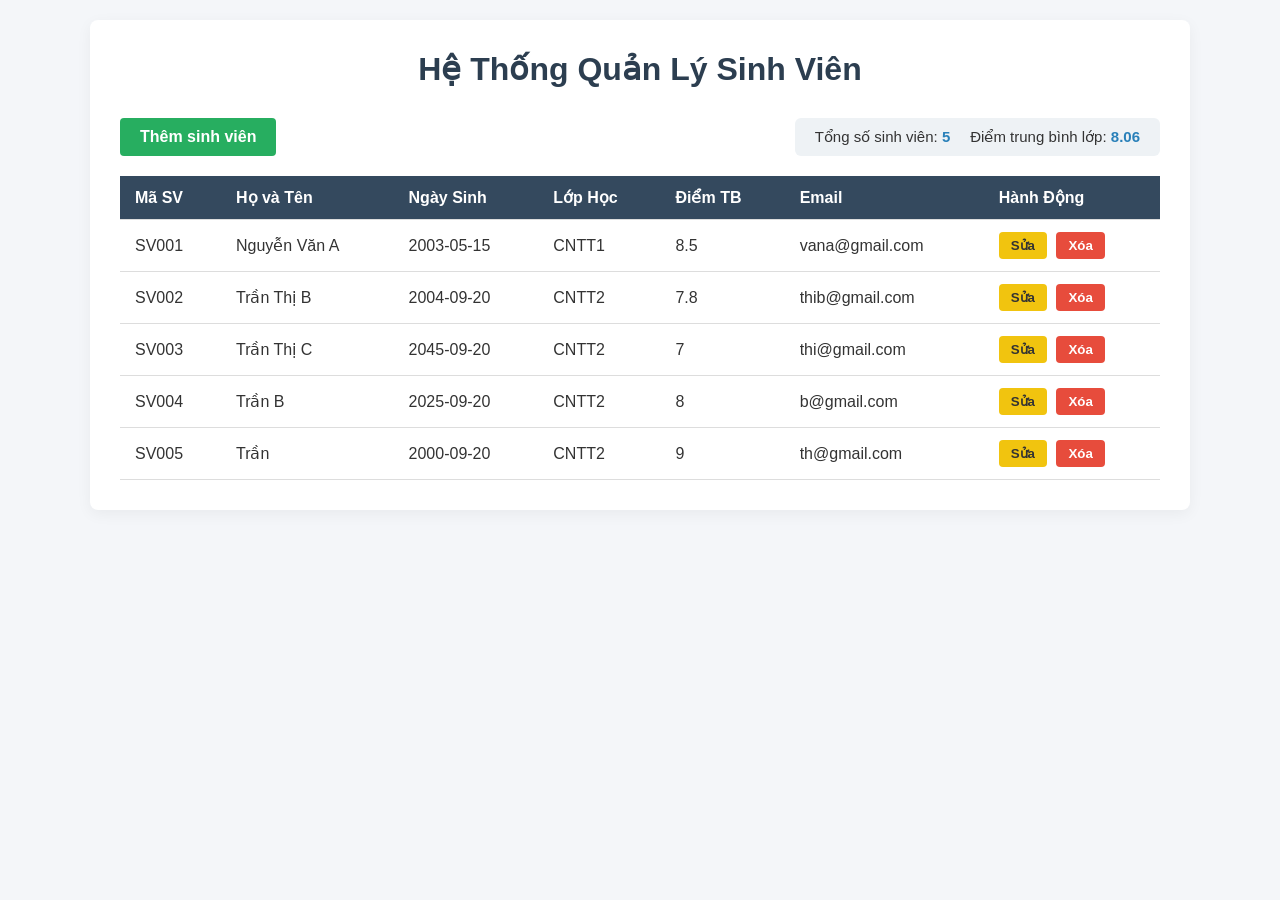
<file: bai1_QuanLySinhVien/index.html>
<!DOCTYPE html>
<html lang="vi">
<head>
    <meta charset="UTF-8">
    <meta name="viewport" content="width=device-width, initial-scale=1.0">
    <title>Quản Lý Sinh Viên</title>
    <link rel="stylesheet" href="style.css">
</head>

<body>

    <div class="container">
        <h1>Hệ Thống Quản Lý Sinh Viên</h1>

        <div id="notification-area" class="notification hidden">
            </div>

        <div class="header-actions">
            <button id="btn-open-form">Thêm sinh viên</button>
            
            <div class="statistics-area">
                <p>Tổng số sinh viên: <span id="total-students">0</span></p>
                <p>Điểm trung bình lớp: <span id="average-score">0.0</span></p>
            </div>
        </div>

        <table id="student-table">
            <thead>
                <tr>
                    <th>Mã SV</th>
                    <th>Họ và Tên</th>
                    <th>Ngày Sinh</th>
                    <th>Lớp Học</th>
                    <th>Điểm TB</th>
                    <th>Email</th>
                    <th>Hành Động</th>
                </tr>
            </thead>

            <tbody id="student-tbody">
                
                </tbody>
        </table>
    </div>

    <div id="form-modal" class="modal hidden">
        <div class="modal-content">
            <h2 id="form-title">Thêm Mới Sinh Viên</h2>
            
            <form id="student-form">
                <div class="form-group">
                    <label for="student-id">Mã sinh viên (*)</label>
                    <input type="text" id="student-id" required>
                </div>
                
                <div class="form-group">
                    <label for="fullname">Họ và tên (*)</label>
                    <input type="text" id="fullname" required>
                </div>
                
                <div class="form-group">
                    <label for="dob">Ngày sinh</label>
                    <input type="date" id="dob">
                </div>
                
                <div class="form-group">
                    <label for="class-name">Lớp học</label>
                    <input type="text" id="class-name">
                </div>
                
                <div class="form-group">
                    <label for="gpa">Điểm trung bình</label>
                    <input type="number" id="gpa" step="0.1" min="0" max="10">
                </div>
                
                <div class="form-group">
                    <label for="email">Email</label>
                    <input type="email" id="email">
                </div>

                <div class="form-actions">
                    <button type="submit" id="btn-save">Lưu</button>
                    <button type="button" id="btn-close-form">Đóng/Hủy</button>
                </div>
            </form>
        </div>
    </div>

    <script src="main.js"></script>
</body>
</html>
</file>
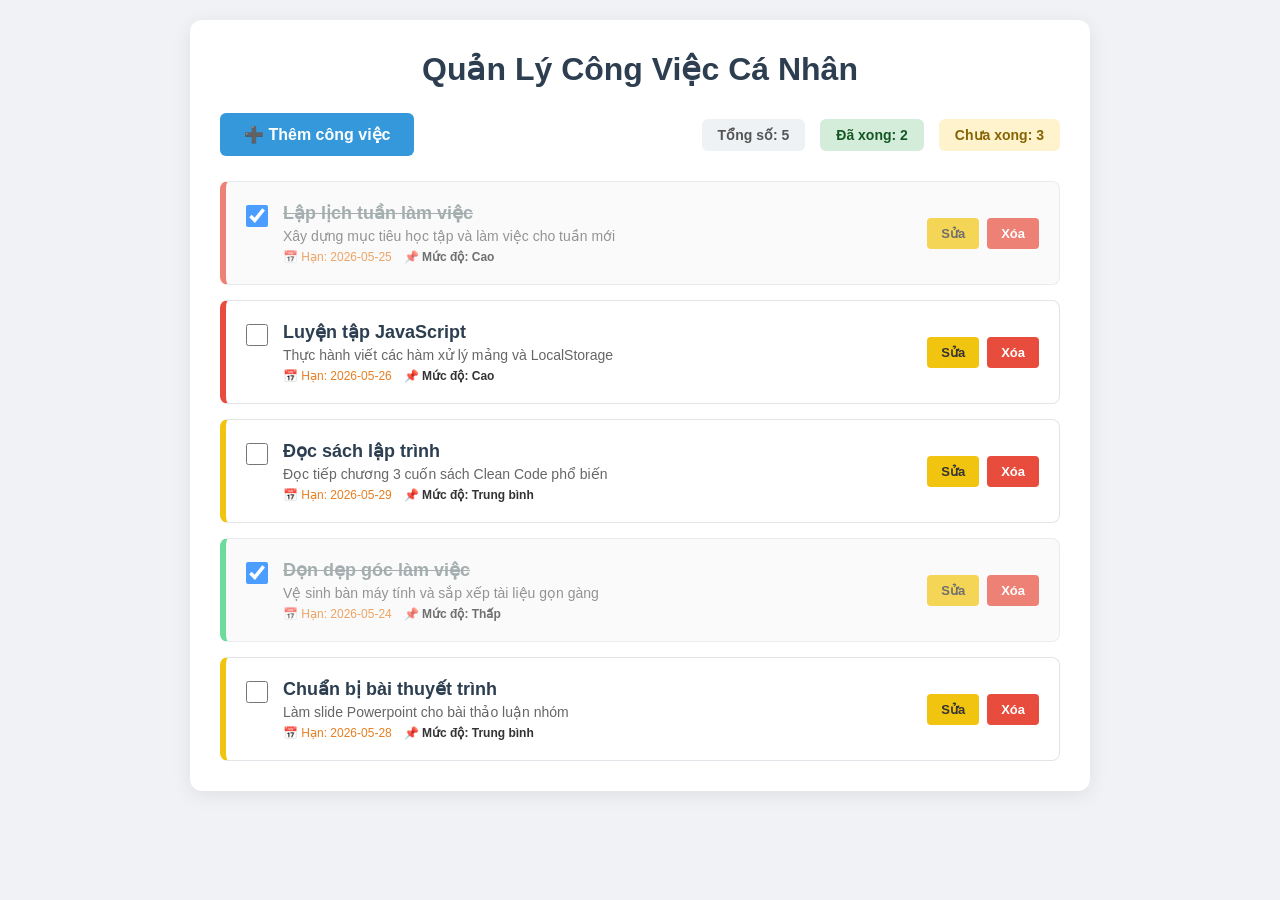
<file: bai2_QuanLyCongViecCaNhan/index.html>
<!DOCTYPE html>
<html lang="vi">
<head>
    <meta charset="UTF-8">
    <meta name="viewport" content="width=device-width, initial-scale=1.0">
    <title>Quản Lý Công Việc Cá Nhân</title>
    <link rel="stylesheet" href="style.css">
</head>
<body>

    <div class="container">
        <h1>Quản Lý Công Việc Cá Nhân</h1>

        <div id="notification-area" class="notification hidden"></div>

        <div class="header-actions">
            <button id="btn-open-form">➕ Thêm công việc</button>
            
            <div class="statistics-area">
                <div class="stat-box total">Tổng số: <span id="total-tasks">0</span></div>
                <div class="stat-box completed">Đã xong: <span id="completed-tasks">0</span></div>
                <div class="stat-box pending">Chưa xong: <span id="pending-tasks">0</span></div>
            </div>
        </div>

        <div id="task-list" class="task-container">
            </div>
    </div>

    <div id="form-modal" class="modal hidden">
        <div class="modal-content">
            <h2 id="form-title">Thêm Mới Công Việc</h2>
            
            <form id="task-form">
                <div class="form-group">
                    <label for="task-title">Tiêu đề công việc (*)</label>
                    <input type="text" id="task-title" required placeholder="Ví dụ: Học Javascript nâng cao">
                </div>
                
                <div class="form-group">
                    <label for="task-desc">Mô tả ngắn</label>
                    <input type="text" id="task-desc" placeholder="Nội dung tóm tắt công việc">
                </div>
                
                <div class="form-group">
                    <label for="task-deadline">Hạn hoàn thành (*)</label>
                    <input type="date" id="task-deadline" required>
                </div>
                
                <div class="form-group">
                    <label for="task-priority">Mức ưu tiên (*)</label>
                    <select id="task-priority">
                        <option value="Cao">🔴 Cao</option>
                        <option value="Trung bình" selected>🟡 Trung bình</option>
                        <option value="Thấp">🟢 Thấp</option>
                    </select>
                </div>

                <div class="form-actions">
                    <button type="submit" id="btn-save">Lưu lại</button>
                    <button type="button" id="btn-close-form">Đóng/Hủy</button>
                </div>
            </form>
        </div>
    </div>

    <script src="main.js"></script>
</body>
</html>
</file>
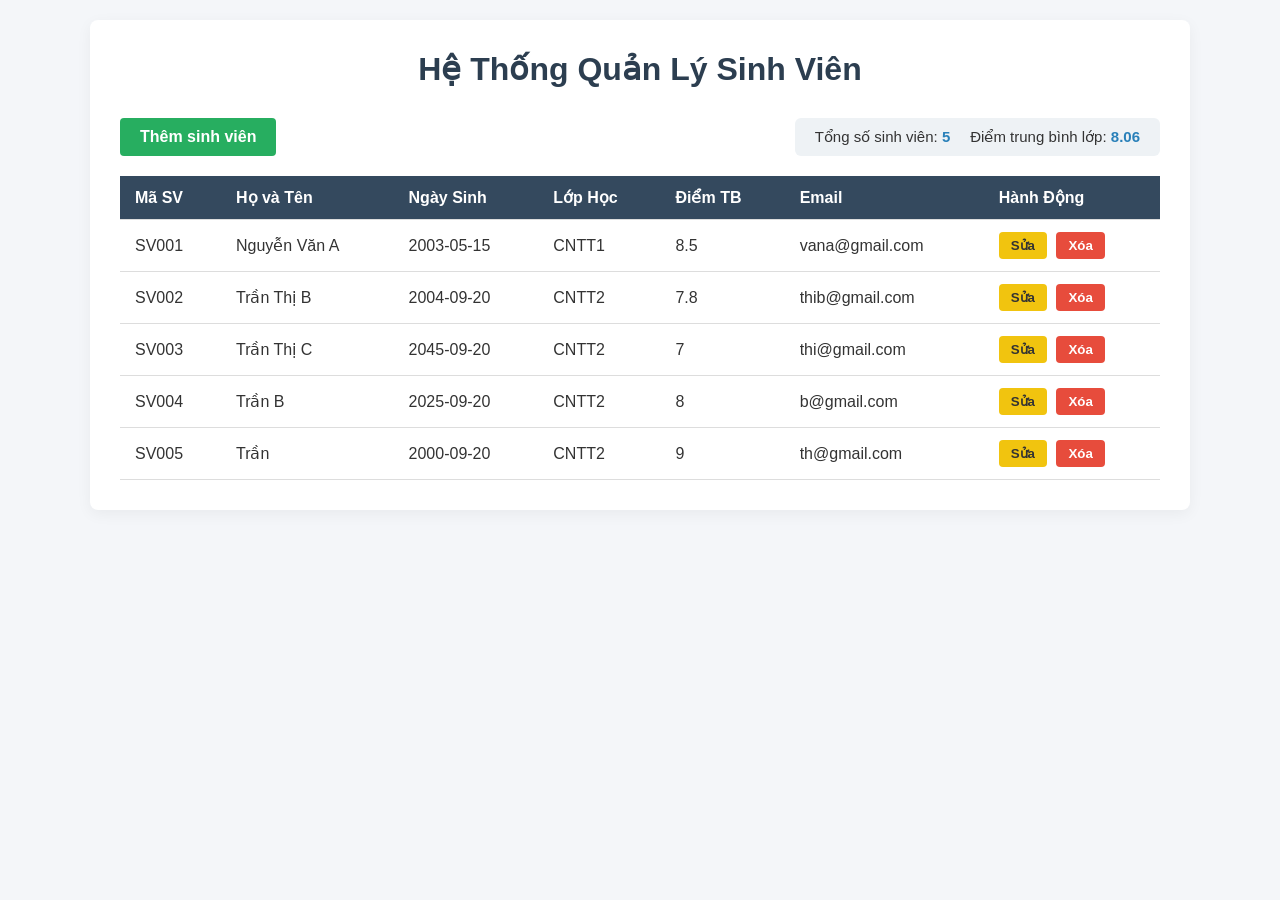
<file: BTVN/index.html>
<!DOCTYPE html>
<html lang="vi">
<head>
    <meta charset="UTF-8">
    <meta name="viewport" content="width=device-width, initial-scale=1.0">
    <title>Quản Lý Sinh Viên</title>
    <link rel="stylesheet" href="style.css">
</head>

<body>

    <div class="container">
        <h1>Hệ Thống Quản Lý Sinh Viên</h1>

        <div id="notification-area" class="notification hidden"></div>

        <div class="header-actions">
            <button id="btn-open-form">Thêm sinh viên</button>
            
            <div class="statistics-area">
                <p>Tổng số sinh viên: <span id="total-students">0</span></p>
                <p>Điểm trung bình lớp: <span id="average-score">0.0</span></p>
            </div>
        </div>

        <table id="student-table">
            <thead>
                <tr>
                    <th>Mã SV</th>
                    <th>Họ và Tên</th>
                    <th>Ngày Sinh</th>
                    <th>Lớp Học</th>
                    <th>Điểm TB</th>
                    <th>Email</th>
                    <th>Hành Động</th>
                </tr>
            </thead>

            <tbody id="student-tbody"></tbody>
        </table>
    </div>

    <div id="form-modal" class="modal hidden">
        <div class="modal-content">
            <h2 id="form-title">Thêm Mới Sinh Viên</h2>
            
            <form id="student-form" novalidate>
                <div class="form-group">
                    <label for="student-id">Mã sinh viên (*)</label>
                    <input type="text" id="student-id" placeholder="Ví dụ: SV001">
                    <span class="error-message" id="error-student-id"></span>
                </div>
                
                <div class="form-group">
                    <label for="fullname">Họ và tên (*)</label>
                    <input type="text" id="fullname" placeholder="Nhập đầy đủ họ tên">
                    <span class="error-message" id="error-fullname"></span>
                </div>
                
                <div class="form-group">
                    <label for="dob">Ngày sinh (*)</label>
                    <input type="date" id="dob">
                    <span class="error-message" id="error-dob"></span>
                </div>
                
                <div class="form-group">
                    <label for="class-name">Lớp học (*)</label>
                    <input type="text" id="class-name" placeholder="Nhập tên lớp học">
                    <span class="error-message" id="error-class-name"></span>
                </div>
                
                <div class="form-group">
                    <label for="gpa">Điểm trung bình (*)</label>
                    <input type="number" id="gpa" step="0.1" placeholder="Nhập số từ 0 đến 10">
                    <span class="error-message" id="error-gpa"></span>
                </div>
                
                <div class="form-group">
                    <label for="email">Email (*)</label>
                    <input type="email" id="email" placeholder="example@gmail.com">
                    <span class="error-message" id="error-email"></span>
                </div>

                <div class="form-actions">
                    <button type="submit" id="btn-save">Lưu</button>
                    <button type="button" id="btn-close-form">Đóng/Hủy</button>
                </div>
            </form>
        </div>
    </div>

    <script src="main.js"></script>
</body>
</html>
</file>
<file: bai1_QuanLySinhVien/style.css>
* {
    margin: 0;
    padding: 0;
    box-sizing: border-box;
    font-family: 'Segoe UI', Tahoma, Geneva, Verdana, sans-serif;
}

body {
    background-color: #f4f6f9;
    color: #333;
    padding: 20px;
}

.container {
    max-width: 1100px;
    margin: 0 auto;
    background: #fff;
    padding: 30px;
    border-radius: 8px;
    box-shadow: 0 4px 15px rgba(0, 0, 0, 0.05);
}

h1 {
    text-align: center;
    margin-bottom: 30px;
    color: #2c3e50;
}

/* --- 2. Khu vực thông báo --- */
.notification {
    padding: 12px;
    margin-bottom: 20px;
    border-radius: 4px;
    font-weight: bold;
    text-align: center;
}
.notification.success {
    background-color: #d4edda;
    color: #155724;
    border: 1px solid #c3e6cb;
}
.notification.error {
    background-color: #f8d7da;
    color: #721c24;
    border: 1px solid #f5c6cb;
}

/* --- Khoảng cách Thanh công cụ và Thống kê --- */
.header-actions {
    display: flex;
    justify-content: space-between;
    align-items: center;
    margin-bottom: 20px;
    flex-wrap: wrap;
    gap: 15px;
}

/* Nút thêm */
#btn-open-form {
    background-color: #27ae60;
    color: white;
    padding: 10px 20px;
    border: none;
    border-radius: 4px;
    cursor: pointer;
    font-size: 16px;
    font-weight: 600;
    transition: background 0.3s;
}

#btn-open-form:hover {
    background-color: #219150;
}

/* khung thống kê */
.statistics-area {
    display: flex;
    gap: 20px;
    background: #eef2f5;
    padding: 10px 20px;
    border-radius: 6px;
    font-size: 15px;
}

.statistics-area span {
    font-weight: bold;
    color: #2980b9;
}

/* --- Định dạng Bảng dữ liệu --- */
#student-table {
    width: 100%;
    border-collapse: collapse;
    margin-top: 10px;
}

/* kích cỡ th */
#student-table th, #student-table td {
    padding: 12px 15px;
    text-align: left;
    border-bottom: 1px solid #ddd;
}

/* Màu th */
#student-table th {
    background-color: #34495e;
    color: white;
    font-weight: 600;
}

#student-table tr:hover {
    background-color: #f8f9fa;
}

/* Nút Sửa và Xóa trong bảng */
.btn-edit {
    background-color: #f1c40f;
    color: #333;
    border: none;
    padding: 6px 12px;
    margin-right: 5px;
    border-radius: 4px;
    cursor: pointer;
    font-weight: 600;
}

.btn-delete {
    background-color: #e74c3c;
    color: white;
    border: none;
    padding: 6px 12px;
    border-radius: 4px;
    cursor: pointer;
    font-weight: 600;
}

.btn-edit:hover { background-color: #d4ac0d; }
.btn-delete:hover { background-color: #c0392b; }

/* --- 5. Giao diện Popup (Modal) Form --- */
.modal {
    position: fixed;
    top: 0;
    left: 0;
    width: 100%;
    height: 100%;
    background-color: rgba(0, 0, 0, 0.5); /* Nền tối mờ phía sau */
    display: flex;
    justify-content: center;
    align-items: center;
    z-index: 1000;
}

/* khung trắng */
.modal-content {
    background-color: white;
    padding: 25px;
    border-radius: 8px;
    width: 100%;
    max-width: 500px;
    box-shadow: 0 5px 15px rgba(0,0,0,0.3);
    animation: fadeIn 0.3s ease;
}

@keyframes fadeIn {
    from { transform: translateY(-20px); opacity: 0; }
    to { transform: translateY(0); opacity: 1; }
}

.modal-content h2 {
    margin-bottom: 20px;
    color: #2c3e50;
    border-bottom: 2px solid #eee;
    padding-bottom: 10px;
}

.form-group {
    margin-bottom: 15px;
}

.form-group label {
    display: block;
    margin-bottom: 5px;
    font-weight: 600;
    font-size: 14px;
}

.form-group input {
    width: 100%;
    padding: 8px 12px;
    border: 1px solid #ccc;
    border-radius: 4px;
    font-size: 14px;
}

.form-group input:focus {
    outline: none;
    border-color: #3498db;
}

.form-actions {
    display: flex;
    justify-content: flex-end;
    gap: 10px;
    margin-top: 20px;
}

#btn-save {
    background-color: #3498db;
    color: white;
    border: none;
    padding: 10px 20px;
    border-radius: 4px;
    cursor: pointer;
    font-weight: 600;
}

#btn-close-form {
    background-color: #95a5a6;
    color: white;
    border: none;
    padding: 10px 20px;
    border-radius: 4px;
    cursor: pointer;
    font-weight: 600;
}

#btn-save:hover { background-color: #2980b9; }
#btn-close-form:hover { background-color: #7f8c8d; }

.hidden {
    display: none !important;
}
</file>
<file: bai2_QuanLyCongViecCaNhan/style.css>
/* --- 1. Thiết lập cơ bản --- */
* {
    margin: 0;
    padding: 0;
    box-sizing: border-box;
    font-family: 'Segoe UI', Tahoma, Geneva, Verdana, sans-serif;
}

body {
    background-color: #f0f2f5;
    color: #333;
    padding: 20px;
}

.container {
    max-width: 900px;
    margin: 0 auto;
    background: #fff;
    padding: 30px;
    border-radius: 12px;
    box-shadow: 0 4px 20px rgba(0, 0, 0, 0.08);
}

h1 {
    text-align: center;
    margin-bottom: 25px;
    color: #2c3e50;
}

/* --- 2. Khu vực thông báo --- */
.notification {
    padding: 12px;
    margin-bottom: 20px;
    border-radius: 6px;
    font-weight: bold;
    text-align: center;
    transition: all 0.3s;
}
.notification.success {
    background-color: #d4edda;
    color: #155724;
    border: 1px solid #c3e6cb;
}
.notification.error {
    background-color: #f8d7da;
    color: #721c24;
    border: 1px solid #f5c6cb;
}

/* --- 3. Thanh công cụ & Thống kê --- */
.header-actions {
    display: flex;
    justify-content: space-between;
    align-items: center;
    margin-bottom: 25px;
    flex-wrap: wrap;
    gap: 15px;
}

#btn-open-form {
    background-color: #3498db;
    color: white;
    padding: 12px 24px;
    border: none;
    border-radius: 6px;
    cursor: pointer;
    font-size: 16px;
    font-weight: bold;
    transition: background 0.2s;
}

#btn-open-form:hover {
    background-color: #2980b9;
}

.statistics-area {
    display: flex;
    gap: 15px;
}

.stat-box {
    padding: 8px 16px;
    border-radius: 6px;
    font-size: 14px;
    font-weight: 600;
}
.stat-box.total { background-color: #eef2f5; color: #555; }
.stat-box.completed { background-color: #d4edda; color: #155724; }
.stat-box.pending { background-color: #fff3cd; color: #856404; }

/* --- 4. Giao diện Danh sách Card công việc --- */
.task-container {
    display: flex;
    flex-direction: column;
    gap: 15px;
}

.task-card {
    background: #fff;
    border: 1px solid #e1e4e8;
    border-left: 6px solid #ccc; /* Sẽ đổi màu theo mức độ ưu tiên bằng JS */
    padding: 20px;
    border-radius: 8px;
    display: flex;
    justify-content: space-between;
    align-items: center;
    transition: transform 0.2s, box-shadow 0.2s;
}

.task-card:hover {
    transform: translateY(-2px);
    box-shadow: 0 4px 12px rgba(0,0,0,0.05);
}

/* Trạng thái Ưu tiên */
.task-card.priority-cao { border-left-color: #e74c3c; }
.task-card.priority-trung-binh { border-left-color: #f1c40f; }
.task-card.priority-thap { border-left-color: #2ecc71; }

/* Nội dung công việc */
.task-info {
    display: flex;
    align-items: flex-start;
    gap: 15px;
    flex: 1;
}

/* Checkbox trạng thái to rõ */
.status-checkbox {
    width: 22px;
    height: 22px;
    cursor: pointer;
    margin-top: 3px;
}

.task-details h3 {
    font-size: 18px;
    color: #2c3e50;
    margin-bottom: 4px;
}

.task-details p {
    font-size: 14px;
    color: #666;
    margin-bottom: 6px;
}

.task-meta {
    display: flex;
    gap: 12px;
    font-size: 12px;
}

.badge-date { color: #e67e22; font-weight: 500; }
.badge-priority { font-weight: bold; }

/* CSS Khi công việc hoàn thành */
.task-card.is-completed {
    background-color: #f8f9fa;
    opacity: 0.7;
}
.task-card.is-completed .task-details h3 {
    text-decoration: line-through;
    color: #7f8c8d;
}

/* Các nút hành động trên card */
.task-actions {
    display: flex;
    gap: 8px;
}

.btn-edit-task, .btn-delete-task {
    padding: 8px 14px;
    border: none;
    border-radius: 4px;
    cursor: pointer;
    font-weight: 600;
    font-size: 13px;
}
.btn-edit-task { background-color: #f1c40f; color: #333; }
.btn-delete-task { background-color: #e74c3c; color: white; }
.btn-edit-task:hover { background-color: #d4ac0d; }
.btn-delete-task:hover { background-color: #c0392b; }

/* --- 5. Giao diện Popup Modal --- */
.modal {
    position: fixed;
    top: 0; left: 0; width: 100%; height: 100%;
    background-color: rgba(0, 0, 0, 0.5);
    display: flex; justify-content: center; align-items: center;
    z-index: 1000;
}

.modal-content {
    background-color: white;
    padding: 25px;
    border-radius: 8px;
    width: 100%;
    max-width: 480px;
    box-shadow: 0 5px 15px rgba(0,0,0,0.25);
    animation: slideDown 0.25s ease;
}

@keyframes slideDown {
    from { transform: translateY(-30px); opacity: 0; }
    to { transform: translateY(0); opacity: 1; }
}

.modal-content h2 {
    margin-bottom: 18px;
    color: #2c3e50;
    border-bottom: 2px solid #eee;
    padding-bottom: 8px;
}

.form-group {
    margin-bottom: 15px;
}

.form-group label {
    display: block;
    margin-bottom: 5px;
    font-weight: 600;
    font-size: 14px;
}

.form-group input, .form-group select {
    width: 100%;
    padding: 10px;
    border: 1px solid #ccc;
    border-radius: 4px;
    font-size: 14px;
}

.form-group input:focus, .form-group select:focus {
    outline: none;
    border-color: #3498db;
}

.form-actions {
    display: flex;
    justify-content: flex-end;
    gap: 10px;
    margin-top: 20px;
}

#btn-save { background-color: #2ecc71; color: white; border: none; padding: 10px 18px; border-radius: 4px; cursor: pointer; font-weight: bold; }
#btn-close-form { background-color: #95a5a6; color: white; border: none; padding: 10px 18px; border-radius: 4px; cursor: pointer; font-weight: bold; }
#btn-save:hover { background-color: #27ae60; }
#btn-close-form:hover { background-color: #7f8c8d; }

.hidden {
    display: none !important;
}
</file>
<file: BTVN/style.css>
* {
    margin: 0;
    padding: 0;
    box-sizing: border-box;
    font-family: 'Segoe UI', Tahoma, Geneva, Verdana, sans-serif;
}

body {
    background-color: #f4f6f9;
    color: #333;
    padding: 20px;
}

.container {
    max-width: 1100px;
    margin: 0 auto;
    background: #fff;
    padding: 30px;
    border-radius: 8px;
    box-shadow: 0 4px 15px rgba(0, 0, 0, 0.05);
}

h1 {
    text-align: center;
    margin-bottom: 30px;
    color: #2c3e50;
}

/* --- 2. Khu vực thông báo --- */
.notification {
    padding: 12px;
    margin-bottom: 20px;
    border-radius: 4px;
    font-weight: bold;
    text-align: center;
}
.notification.success {
    background-color: #d4edda;
    color: #155724;
    border: 1px solid #c3e6cb;
}
.notification.error {
    background-color: #f8d7da;
    color: #721c24;
    border: 1px solid #f5c6cb;
}

/* --- Khoảng cách Thanh công cụ và Thống kê --- */
.header-actions {
    display: flex;
    justify-content: space-between;
    align-items: center;
    margin-bottom: 20px;
    flex-wrap: wrap;
    gap: 15px;
}

/* Nút thêm */
#btn-open-form {
    background-color: #27ae60;
    color: white;
    padding: 10px 20px;
    border: none;
    border-radius: 4px;
    cursor: pointer;
    font-size: 16px;
    font-weight: 600;
    transition: background 0.3s;
}

#btn-open-form:hover {
    background-color: #219150;
}

/* khung thống kê */
.statistics-area {
    display: flex;
    gap: 20px;
    background: #eef2f5;
    padding: 10px 20px;
    border-radius: 6px;
    font-size: 15px;
}

.statistics-area span {
    font-weight: bold;
    color: #2980b9;
}

/* --- Định dạng Bảng dữ liệu --- */
#student-table {
    width: 100%;
    border-collapse: collapse;
    margin-top: 10px;
}

/* kích cỡ th */
#student-table th, #student-table td {
    padding: 12px 15px;
    text-align: left;
    border-bottom: 1px solid #ddd;
}

/* Màu th */
#student-table th {
    background-color: #34495e;
    color: white;
    font-weight: 600;
}

#student-table tr:hover {
    background-color: #f8f9fa;
}

/* Nút Sửa và Xóa trong bảng */
.btn-edit {
    background-color: #f1c40f;
    color: #333;
    border: none;
    padding: 6px 12px;
    margin-right: 5px;
    border-radius: 4px;
    cursor: pointer;
    font-weight: 600;
}

.btn-delete {
    background-color: #e74c3c;
    color: white;
    border: none;
    padding: 6px 12px;
    border-radius: 4px;
    cursor: pointer;
    font-weight: 600;
}

.btn-edit:hover { background-color: #d4ac0d; }
.btn-delete:hover { background-color: #c0392b; }

/* --- 5. Giao diện Popup (Modal) Form --- */
.modal {
    position: fixed;
    top: 0;
    left: 0;
    width: 100%;
    height: 100%;
    background-color: rgba(0, 0, 0, 0.5); /* Nền tối mờ phía sau */
    display: flex;
    justify-content: center;
    align-items: center;
    z-index: 1000;
}

/* khung trắng */
.modal-content {
    background-color: white;
    padding: 25px;
    border-radius: 8px;
    width: 100%;
    max-width: 500px;
    box-shadow: 0 5px 15px rgba(0,0,0,0.3);
    animation: fadeIn 0.3s ease;
}

@keyframes fadeIn {
    from { transform: translateY(-20px); opacity: 0; }
    to { transform: translateY(0); opacity: 1; }
}

.modal-content h2 {
    margin-bottom: 20px;
    color: #2c3e50;
    border-bottom: 2px solid #eee;
    padding-bottom: 10px;
}

.form-group {
    margin-bottom: 15px;
}

.form-group label {
    display: block;
    margin-bottom: 5px;
    font-weight: 600;
    font-size: 14px;
}

.form-group input {
    width: 100%;
    padding: 8px 12px;
    border: 1px solid #ccc;
    border-radius: 4px;
    font-size: 14px;
}

.form-group input:focus {
    outline: none;
    border-color: #3498db;
}

/* Cài đặt riêng cho hiển thị Validation thông báo lỗi */
.form-group input.input-error {
    border-color: #e74c3c !important;
    background-color: #fdf2f2;
}

.error-message {
    color: #e74c3c;
    font-size: 12px;
    margin-top: 4px;
    display: block;
    font-weight: 500;
}

.form-actions {
    display: flex;
    justify-content: flex-end;
    gap: 10px;
    margin-top: 20px;
}

#btn-save {
    background-color: #3498db;
    color: white;
    border: none;
    padding: 10px 20px;
    border-radius: 4px;
    cursor: pointer;
    font-weight: 600;
}

#btn-close-form {
    background-color: #95a5a6;
    color: white;
    border: none;
    padding: 10px 20px;
    border-radius: 4px;
    cursor: pointer;
    font-weight: 600;
}

#btn-save:hover { background-color: #2980b9; }
#btn-close-form:hover { background-color: #7f8c8d; }

.hidden {
    display: none !important;
}
</file>
